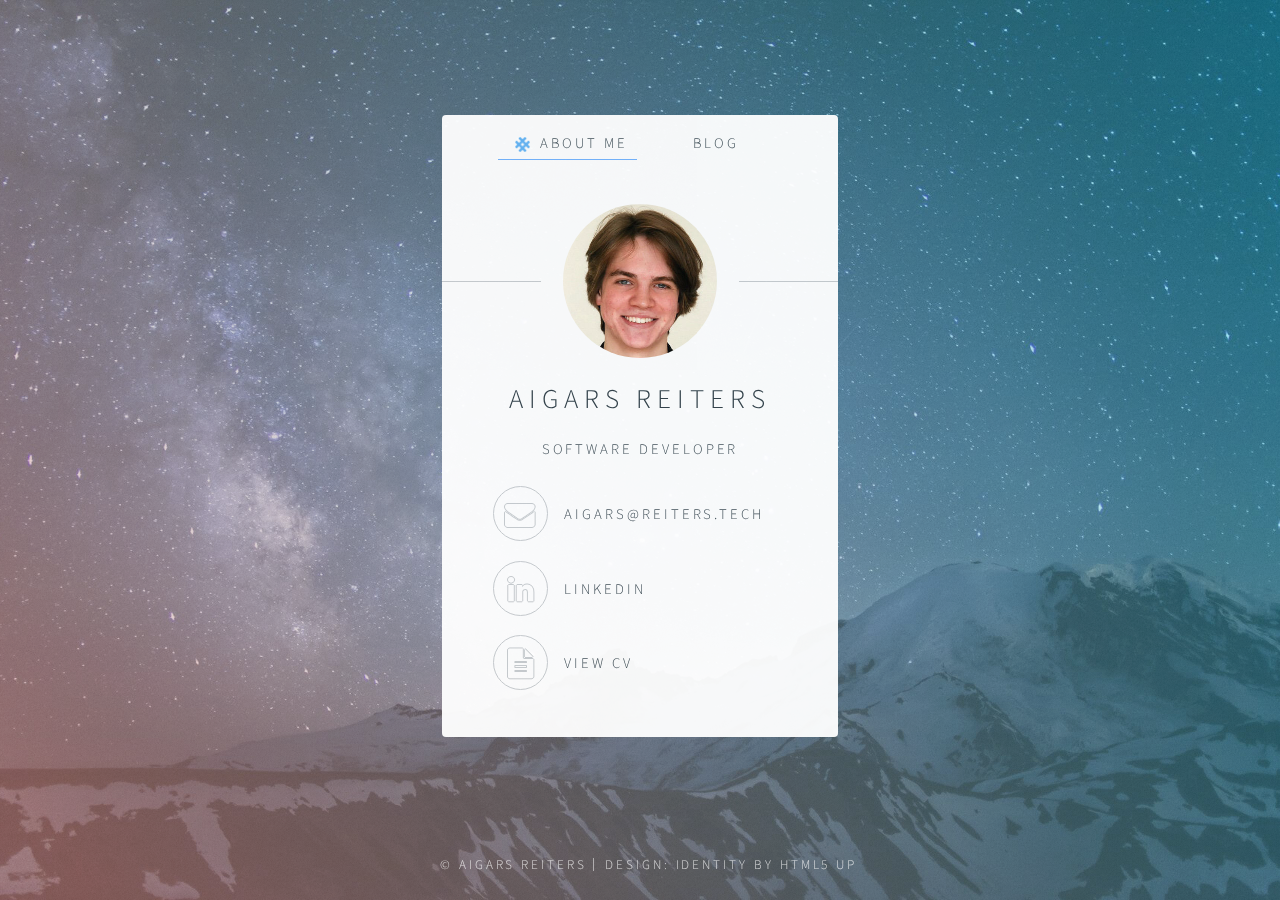
<file: index.html>
<!DOCTYPE HTML>

<html>
	<head>
		<title>Aigars Reiters | Software Developer</title>
		<meta name="description" content="A software developer, musician and exotic tea nut - all in one fun package. A lot of my free time is spent learning new skills to help the people I care about."/>
		<meta charset="utf-8" />
		<meta name="viewport" content="width=device-width, initial-scale=1" />
		<link rel="icon" type="image/png" href="static/images/icon-sm-blue.png">
		<!--[if lte IE 8]><script src="static/assets/js/html5shiv.js"></script><![endif]-->
		<link rel="stylesheet" href="static/assets/css/main.css" />
		<!--[if lte IE 9]><link rel="stylesheet" href="static/assets/css/ie9.css" /><![endif]-->
		<!--[if lte IE 8]><link rel="stylesheet" href="static/assets/css/ie8.css" /><![endif]-->
		<noscript><link rel="stylesheet" href="static/assets/css/noscript.css" /></noscript>
		<script src="https://ajax.googleapis.com/ajax/libs/jquery/3.2.1/jquery.min.js"></script>
		<script src="static/assets/js/main.js"></script>
		
	</head>
	<body class="is-loading">

		<!-- Wrapper -->
			<div id="wrapper">				
				<!-- Main -->
				<section id="main">
					
					
					<div class="tabbed-menu">
						<ul class="tabs">
							<li class="selected" data-tab="about">
								<img src="static/images/icon-sm-blue.png" alt="icon" style="height: 1em; padding-right:5px; ">
								About Me
							</li>
							<li data-tab="blog"><a href="./blog/">Blog</a></li>
							<!--<li data-tab="contact">Get in Touch</li>-->
						</ul>
					</div>
					
					<div class="content selected" id="about">
						<header>
							<span class="avatar"><img src="static/images/avatar.jpg" alt="Portrait" /></span>
							<h1>Aigars Reiters</h1>
							<p>Software Developer</p>
						</header>

						<footer>						
							<ul class="icons">
								<li><a href="mailto:aigars@reiters.tech" class="fa-envelope">aigars@reiters.tech</a></li>
								<li><a href="https://www.linkedin.com/in/aigars-reiters/" class="fa-linkedin">LinkedIn</a></li>
								<li><a href="static/AigarsReiters_CV.pdf" class=" fa-file-text">View CV</a></li>
							</ul>
						</footer>
					</div>
				</section>

				<!-- Footer -->
				<footer id="footer">
					<ul class="copyright">
						<li>&copy; Aigars Reiters</li><li>Design: Identity by Html5 Up</li>
					</ul>
				</footer>

			</div>

		<!-- Scripts -->
			<!--[if lte IE 8]><script src="static/assets/js/respond.min.js"></script><![endif]-->
			<script>
				if ('addEventListener' in window) {
					window.addEventListener('load', function() { document.body.className = document.body.className.replace(/\bis-loading\b/, ''); });
					document.body.className += (navigator.userAgent.match(/(MSIE|rv:11\.0)/) ? ' is-ie' : '');
				}
			</script>

	</body>
</html>
</file>
<file: static/assets/css/ie9.css>
/*
	Identity by HTML5 UP
	html5up.net | @ajlkn
	Free for personal and commercial use under the CCA 3.0 license (html5up.net/license)
*/

/* Basic */

	body {
		background-image: url("../../images/bg.jpg");
		background-repeat: no-repeat;
		background-size: cover;
		background-position: bottom center;
		background-attachment: fixed;
	}

		body:after {
			display: none;
		}

/* List */

	ul.icons li a:before {
		color: #c8cccf;
	}

	ul.icons li a:hover:before {
		color: #ff7496;
	}

/* Wrapper */

	#wrapper {
		text-align: center;
	}

/* Main */

	#main {
		display: inline-block;
	}
</file>
<file: static/assets/css/ie8.css>
/*
	Identity by HTML5 UP
	html5up.net | @ajlkn
	Free for personal and commercial use under the CCA 3.0 license (html5up.net/license)
*/

/* List */

	ul.icons li a {
		-ms-behavior: url("assets/js/PIE.htc");
	}

		ul.icons li a:before {
			text-align: center;
			font-size: 26px;
		}

/* Main */

	#main {
		-ms-behavior: url("assets/js/PIE.htc");
	}

		#main .avatar img {
			-ms-behavior: url("assets/js/PIE.htc");
		}

/* Footer */

	#footer {
		color: #fff;
	}

		#footer .copyright li {
			border-left: solid 1px #fff;
		}
</file>
<file: static/assets/css/noscript.css>
/*
	Identity by HTML5 UP
	html5up.net | @ajlkn
	Free for personal and commercial use under the CCA 3.0 license (html5up.net/license)
*/

/* Basic */

	body:after {
		display: none;
	}

/* Main */

	#main {
		-moz-transform: none !important;
		-webkit-transform: none !important;
		-ms-transform: none !important;
		transform: none !important;
		opacity: 1 !important;
	}
</file>
<file: static/assets/css/main.css>
@charset "UTF-8";
@import url(font-awesome.min.css);
@import url("https://fonts.googleapis.com/css?family=Source+Sans+Pro:300");

/*
	Identity by HTML5 UP
	html5up.net | @ajlkn
	Free for personal and commercial use under the CCA 3.0 license (html5up.net/license)
*/

/* Reset */

	html, body, div, span, applet, object, iframe, h1, h2, h3, h4, h5, h6, p, blockquote, pre, a, abbr, acronym, address, big, cite, code, del, dfn, em, img, ins, kbd, q, s, samp, small, strike, strong, sub, sup, tt, var, b, u, i, center, dl, dt, dd, ol, ul, li, fieldset, form, label, legend, table, caption, tbody, tfoot, thead, tr, th, td, article, aside, canvas, details, embed, figure, figcaption, footer, header, hgroup, menu, nav, output, ruby, section, summary, time, mark, audio, video {
		margin: 0;
		padding: 0;
		border: 0;
		font-size: 100%;
		font: inherit;
		vertical-align: baseline;
	}

	article, aside, details, figcaption, figure, footer, header, hgroup, menu, nav, section {
		display: block;
	}

	body {
		line-height: 1;
	}

	ol, ul {
		list-style: none;
	}

	blockquote, q {
		quotes: none;
	}

	blockquote:before, blockquote:after, q:before, q:after {
		content: '';
		content: none;
	}

	table {
		border-collapse: collapse;
		border-spacing: 0;
	}

	body {
		-webkit-text-size-adjust: none;
	}

/* Box Model */

	*, *:before, *:after {
		-moz-box-sizing: border-box;
		-webkit-box-sizing: border-box;
		box-sizing: border-box;
	}

/* Basic */

	@media screen and (max-width: 480px) {

		html, body {
			min-width: 320px;
		}

	}

	body.is-loading *, body.is-loading *:before, body.is-loading *:after {
		-moz-animation: none !important;
		-webkit-animation: none !important;
		-ms-animation: none !important;
		animation: none !important;
		-moz-transition: none !important;
		-webkit-transition: none !important;
		-ms-transition: none !important;
		transition: none !important;
	}

	html {
		height: 100%;
	}

	body {
		height: 100%;
		background-color: #ffffff;
		background-image: url("images/overlay.png"), -moz-linear-gradient(60deg, rgba(255, 165, 150, 0.5) 5%, rgba(0, 228, 255, 0.35)), url("../../images/bg.jpg");
		background-image: url("images/overlay.png"), -webkit-linear-gradient(60deg, rgba(255, 165, 150, 0.5) 5%, rgba(0, 228, 255, 0.35)), url("../../images/bg.jpg");
		background-image: url("images/overlay.png"), -ms-linear-gradient(60deg, rgba(255, 165, 150, 0.5) 5%, rgba(0, 228, 255, 0.35)), url("../../images/bg.jpg");
		background-image: url("images/overlay.png"), linear-gradient(60deg, rgba(255, 165, 150, 0.5) 5%, rgba(0, 228, 255, 0.35)), url("../../images/bg.jpg");
		background-repeat: repeat,			no-repeat,			no-repeat;
		background-size: 100px 100px, cover,				cover;
		background-position: top left,		center center,		bottom center;
		background-attachment: fixed,			fixed,				fixed;
	}

		body:after {
			content: '';
			display: block;
			position: fixed;
			top: 0;
			left: 0;
			width: 100%;
			height: inherit;
			opacity: 0;
			z-index: 1;
			background-color: #ffffff;
			background-image: url("images/overlay.png"), -moz-linear-gradient(60deg, rgba(255, 165, 150, 0.5) 5%, rgba(0, 228, 255, 0.35));
			background-image: url("images/overlay.png"), -webkit-linear-gradient(60deg, rgba(255, 165, 150, 0.5) 5%, rgba(0, 228, 255, 0.35));
			background-image: url("images/overlay.png"), -ms-linear-gradient(60deg, rgba(255, 165, 150, 0.5) 5%, rgba(0, 228, 255, 0.35));
			background-image: url("images/overlay.png"), linear-gradient(60deg, rgba(255, 165, 150, 0.5) 5%, rgba(0, 228, 255, 0.35));
			background-repeat: repeat,			no-repeat;
			background-size: 100px 100px, cover;
			background-position: top left,		center center;
			-moz-transition: opacity 1.75s ease-out;
			-webkit-transition: opacity 1.75s ease-out;
			-ms-transition: opacity 1.75s ease-out;
			transition: opacity 1.75s ease-out;
		}

		body.is-loading:after {
			opacity: 1;
		}

/* Type */

	body, input, select, textarea {
		color: #414f57;
		font-family: "Source Sans Pro", Helvetica, sans-serif;
		font-size: 14pt;
		font-weight: 300;
		line-height: 2;
		letter-spacing: 0.2em;
		text-transform: uppercase;
	}

		@media screen and (max-width: 1680px) {

			body, input, select, textarea {
				font-size: 11pt;
			}

		}

		@media screen and (max-width: 480px) {

			body, input, select, textarea {
				font-size: 10pt;
				line-height: 1.75;
			}

		}

	a {
		-moz-transition: color 0.2s ease, border-color 0.2s ease;
		-webkit-transition: color 0.2s ease, border-color 0.2s ease;
		-ms-transition: color 0.2s ease, border-color 0.2s ease;
		transition: color 0.2s ease, border-color 0.2s ease;
		color: inherit;
		text-decoration: none;
	}

		a:before {
			-moz-transition: color 0.2s ease, text-shadow 0.2s ease;
			-webkit-transition: color 0.2s ease, text-shadow 0.2s ease;
			-ms-transition: color 0.2s ease, text-shadow 0.2s ease;
			transition: color 0.2s ease, text-shadow 0.2s ease;
		}

		a:hover {
			color: #74b4ff;
		}

	strong, b {
		color: #313f47;
	}

	em, i {
		font-style: italic;
	}

	p {
		margin: 0 0 1.5em 0;
	}

	h1, h2, h3, h4, h5, h6 {
		color: #313f47;
		line-height: 1.5;
		margin: 0 0 0.75em 0;
	}

		h1 a, h2 a, h3 a, h4 a, h5 a, h6 a {
			color: inherit;
			text-decoration: none;
		}

	h1 {
		font-size: 1.85em;
		letter-spacing: 0.22em;
		margin: 0 0 0.525em 0;
	}

	h2 {
		font-size: 1.25em;
	}

	h3 {
		font-size: 1em;
	}

	h4 {
		font-size: 1em;
	}

	h5 {
		font-size: 1em;
	}

	h6 {
		font-size: 1em;
	}

	@media screen and (max-width: 480px) {

		h1 {
			font-size: 1.65em;
		}

	}

	sub {
		font-size: 0.8em;
		position: relative;
		top: 0.5em;
	}

	sup {
		font-size: 0.8em;
		position: relative;
		top: -0.5em;
	}

	hr {
		border: 0;
		border-bottom: solid 1px #c8cccf;
		margin: 3em 0;
	}

	
/* Tabbed menu */
	.tabs {
		margin-bottom: 3em;
		padding-left: 0;
	}
	
	.tabbed-menu li {
		display: inline-block;
		width: 45%;
	}
	
	.tabbed-menu li:not(.selected):hover {
		color: #74b4ff;
		cursor: pointer;
	}
	 
	.tabbed-menu li.selected {
		border-bottom: 1px solid #74b4ff;
	}
	
	.tabbed-menu li.selected * {
		vertical-align: middle;
	}

	.content:not(.selected) {
		display: none;
	}
	
/* Form */

	form {
		margin: 0 0 1.5em 0;
	}

		form > .field {
			margin: 0 0 1.5em 0;
		}

			form > .field > :last-child {
				margin-bottom: 0;
			}

	label {
		color: #313f47;
		display: block;
		font-size: 0.9em;
		margin: 0 0 0.75em 0;
	}

	input[type="text"],
	input[type="password"],
	input[type="email"],
	input[type="tel"],
	select,
	textarea {
		-moz-appearance: none;
		-webkit-appearance: none;
		-ms-appearance: none;
		appearance: none;
		border-radius: 4px;
		border: solid 1px #c8cccf;
		color: inherit;
		display: block;
		outline: 0;
		padding: 0 1em;
		text-decoration: none;
		width: 100%;
	}

		input[type="text"]:invalid,
		input[type="password"]:invalid,
		input[type="email"]:invalid,
		input[type="tel"]:invalid,
		select:invalid,
		textarea:invalid {
			box-shadow: none;
		}

		input[type="text"]:focus,
		input[type="password"]:focus,
		input[type="email"]:focus,
		input[type="tel"]:focus,
		select:focus,
		textarea:focus {
			border-color: #74b4ff;
		}

	.select-wrapper {
		text-decoration: none;
		display: block;
		position: relative;
	}

		.select-wrapper:before {
			content: "";
			-moz-osx-font-smoothing: grayscale;
			-webkit-font-smoothing: antialiased;
			font-family: FontAwesome;
			font-style: normal;
			font-weight: normal;
			text-transform: none !important;
		}

		.select-wrapper:before {
			color: #c8cccf;
			display: block;
			height: 2.75em;
			line-height: 2.75em;
			pointer-events: none;
			position: absolute;
			right: 0;
			text-align: center;
			top: 0;
			width: 2.75em;
		}

		.select-wrapper select::-ms-expand {
			display: none;
		}

	input[type="text"],
	input[type="password"],
	input[type="email"],
	select {
		height: 2.75em;
	}

	textarea {
		padding: 0.75em 1em;
	}

	input[type="checkbox"],
	input[type="radio"] {
		-moz-appearance: none;
		-webkit-appearance: none;
		-ms-appearance: none;
		appearance: none;
		display: block;
		float: left;
		margin-right: -2em;
		opacity: 0;
		width: 1em;
		z-index: -1;
	}

		input[type="checkbox"] + label,
		input[type="radio"] + label {
			text-decoration: none;
			color: #414f57;
			cursor: pointer;
			display: inline-block;
			font-size: 1em;
			font-weight: 300;
			padding-left: 2.4em;
			padding-right: 0.75em;
			position: relative;
		}

			input[type="checkbox"] + label:before,
			input[type="radio"] + label:before {
				-moz-osx-font-smoothing: grayscale;
				-webkit-font-smoothing: antialiased;
				font-family: FontAwesome;
				font-style: normal;
				font-weight: normal;
				text-transform: none !important;
			}

			input[type="checkbox"] + label:before,
			input[type="radio"] + label:before {
				border-radius: 4px;
				border: solid 1px #c8cccf;
				content: '';
				display: inline-block;
				height: 1.65em;
				left: 0;
				line-height: 1.58125em;
				position: absolute;
				text-align: center;
				top: 0.15em;
				width: 1.65em;
			}

		input[type="checkbox"]:checked + label:before,
		input[type="radio"]:checked + label:before {
			color: #74b4ff;
			content: '\f00c';
		}

		input[type="checkbox"]:focus + label:before,
		input[type="radio"]:focus + label:before {
			border-color: #74b4ff;
		}

	input[type="checkbox"] + label:before {
		border-radius: 4px;
	}

	input[type="radio"] + label:before {
		border-radius: 100%;
	}

	::-webkit-input-placeholder {
		color: #616f77 !important;
		opacity: 1.0;
	}

	:-moz-placeholder {
		color: #616f77 !important;
		opacity: 1.0;
	}

	::-moz-placeholder {
		color: #616f77 !important;
		opacity: 1.0;
	}

	:-ms-input-placeholder {
		color: #616f77 !important;
		opacity: 1.0;
	}

	.formerize-placeholder {
		color: #616f77 !important;
		opacity: 1.0;
	}

/* Icon */

	.icon {
		text-decoration: none;
		position: relative;
		border-bottom: none;
	}

		.icon:before {
			-moz-osx-font-smoothing: grayscale;
			-webkit-font-smoothing: antialiased;
			font-family: FontAwesome;
			font-style: normal;
			font-weight: normal;
			text-transform: none !important;
		}

		.icon > .label {
			display: none;
		}

/* List */

	ol {
		list-style: decimal;
		margin: 0 0 1.5em 0;
		padding-left: 1.25em;
	}

		ol li {
			padding-left: 0.25em;
		}

	ul {
		list-style: disc;
		margin: 0 0 1.5em 0;
		padding-left: 1em;
	}

		ul li {
			padding-left: 0.5em;
		}

		ul.alt {
			list-style: none;
			padding-left: 0;
		}

			ul.alt li {
				border-top: solid 1px #c8cccf;
				padding: 0.5em 0;
			}

				ul.alt li:first-child {
					border-top: 0;
					padding-top: 0;
				}

		ul.icons {
			cursor: default;
			list-style: none;
			padding-left: 0;
			margin-top: -0.675em;
		}

			ul.icons li {
				display: block;
				padding: 0.675em 0.5em;
			}

				ul.icons li a {
					padding-left: 15px;
					text-decoration: none;
					position: relative;
					display: block;
					width: 3.75em;
					height: 3.75em;
					border-radius: 100%;
					border: solid 1px #c8cccf;
					line-height: 3.75em;
					text-align: center;
					text-indent: 3.75em;
					white-space: nowrap;
				}

					ul.icons li a:before {
						-moz-osx-font-smoothing: grayscale;
						-webkit-font-smoothing: antialiased;
						font-family: FontAwesome;
						font-style: normal;
						font-weight: normal;
						text-transform: none !important;
					}

					ul.icons li a:before {
						color: #ffffff;
						text-shadow: 1.00px 0px 0px #c8cccf, -1.00px 0px 0px #c8cccf, 0px 1.00px 0px #c8cccf, 0px -1.00px 0px #c8cccf;
					}

					ul.icons li a:hover:before {
						text-shadow: 1.00px 0px 0px #74b4ff, -1.00px 0px 0px #74b4ff, 0px 1.00px 0px #74b4ff, 0px -1.00px 0px #74b4ff;
					}

					ul.icons li a:before {
						position: absolute;
						top: 0;
						left: 0;
						width: inherit;
						height: inherit;
						font-size: 1.85rem;
						line-height: inherit;
						text-align: center;
						text-indent: 0;
					}

					ul.icons li a:hover {
						border-color: #74b4ff;
					}

			@media screen and (max-width: 480px) {

				ul.icons li a:before {
					font-size: 1.5rem;
				}

			}

		ul.actions {
			cursor: default;
			list-style: none;
			padding-left: 0;
		}

			ul.actions li {
				display: inline-block;
				padding: 0 0.75em 0 0;
				vertical-align: middle;
			}

				ul.actions li:last-child {
					padding-right: 0;
				}

	dl {
		margin: 0 0 1.5em 0;
	}

		dl dt {
			display: block;
			margin: 0 0 0.75em 0;
		}

		dl dd {
			margin-left: 1.5em;
		}

/* Button */

	input[type="submit"],
	input[type="reset"],
	input[type="button"],
	button,
	.button {
		-moz-appearance: none;
		-webkit-appearance: none;
		-ms-appearance: none;
		appearance: none;
		-moz-transition: background-color 0.2s ease-in-out, border-color 0.2s ease-in-out, color 0.2s ease-in-out;
		-webkit-transition: background-color 0.2s ease-in-out, border-color 0.2s ease-in-out, color 0.2s ease-in-out;
		-ms-transition: background-color 0.2s ease-in-out, border-color 0.2s ease-in-out, color 0.2s ease-in-out;
		transition: background-color 0.2s ease-in-out, border-color 0.2s ease-in-out, color 0.2s ease-in-out;
		display: inline-block;
		height: 2.75em;
		line-height: 2.75em;
		padding: 0 1.5em;
		background-color: transparent;
		border-radius: 4px;
		border: solid 1px #c8cccf;
		color: #414f57 !important;
		cursor: pointer;
		text-align: center;
		text-decoration: none;
		white-space: nowrap;
	}

		input[type="submit"]:hover,
		input[type="reset"]:hover,
		input[type="button"]:hover,
		button:hover,
		.button:hover {
			border-color: #74b4ff;
			color: #74b4ff !important;
		}

		input[type="submit"].icon,
		input[type="reset"].icon,
		input[type="button"].icon,
		button.icon,
		.button.icon {
			padding-left: 1.35em;
		}

			input[type="submit"].icon:before,
			input[type="reset"].icon:before,
			input[type="button"].icon:before,
			button.icon:before,
			.button.icon:before {
				margin-right: 0.5em;
			}

		input[type="submit"].fit,
		input[type="reset"].fit,
		input[type="button"].fit,
		button.fit,
		.button.fit {
			display: block;
			width: 100%;
			margin: 0 0 0.75em 0;
		}

		input[type="submit"].small,
		input[type="reset"].small,
		input[type="button"].small,
		button.small,
		.button.small {
			font-size: 0.8em;
		}

		input[type="submit"].big,
		input[type="reset"].big,
		input[type="button"].big,
		button.big,
		.button.big {
			font-size: 1.35em;
		}

		input[type="submit"].disabled, input[type="submit"]:disabled,
		input[type="reset"].disabled,
		input[type="reset"]:disabled,
		input[type="button"].disabled,
		input[type="button"]:disabled,
		button.disabled,
		button:disabled,
		.button.disabled,
		.button:disabled {
			-moz-pointer-events: none;
			-webkit-pointer-events: none;
			-ms-pointer-events: none;
			pointer-events: none;
			opacity: 0.5;
		}

/* Main */

	#main {
		position: relative;
		max-width: 100%;
		min-width: 27em;
		padding: 1em 3em;
		background: #ffffff;
		border-radius: 4px;
		cursor: default;
		opacity: 0.95;
		text-align: center;
		-moz-transform-origin: 50% 50%;
		-webkit-transform-origin: 50% 50%;
		-ms-transform-origin: 50% 50%;
		transform-origin: 50% 50%;
		-moz-transform: rotateX(0deg);
		-webkit-transform: rotateX(0deg);
		-ms-transform: rotateX(0deg);
		transform: rotateX(0deg);
		-moz-transition: opacity 1s ease, -moz-transform 1s ease;
		-webkit-transition: opacity 1s ease, -webkit-transform 1s ease;
		-ms-transition: opacity 1s ease, -ms-transform 1s ease;
		transition: opacity 1s ease, transform 1s ease;
	}

		#main .avatar {
			position: relative;
			display: block;
			margin-bottom: 1.5em;
		}

			#main .avatar img {
				display: block;
				margin: 0 auto;
				border-radius: 100%;
				box-shadow: 0 0 0 1.5em #ffffff;
				max-width: 50%;
			}

			#main .avatar:before {
				content: '';
				display: block;
				position: absolute;
				top: 50%;
				left: -3em;
				width: calc(100% + 6em);
				height: 1px;
				z-index: -1;
				background: #c8cccf;
			}

		@media screen and (max-width: 480px) {

			#main {
				min-width: 0;
				width: 100%;
				padding: 4em 2em 2.5em 2em ;
			}

				#main .avatar:before {
					left: -2em;
					width: calc(100% + 4em);
				}

		}

		body.is-loading #main {
			opacity: 0;
			-moz-transform: rotateX(15deg);
			-webkit-transform: rotateX(15deg);
			-ms-transform: rotateX(15deg);
			transform: rotateX(15deg);
		}

/* Footer */

	#footer {
		-moz-align-self: -moz-flex-end;
		-webkit-align-self: -webkit-flex-end;
		-ms-align-self: -ms-flex-end;
		align-self: flex-end;
		width: 100%;
		padding: 1.5em 0 0 0;
		color: rgba(255, 255, 255, 0.75);
		cursor: default;
		text-align: center;
	}

		#footer .copyright {
			margin: 0;
			padding: 0;
			font-size: 0.9em;
			list-style: none;
		}

			#footer .copyright li {
				display: inline-block;
				margin: 0 0 0 0.45em;
				padding: 0 0 0 0.85em;
				border-left: solid 1px rgba(255, 255, 255, 0.5);
				line-height: 1;
			}

				#footer .copyright li:first-child {
					border-left: 0;
				}

/* Wrapper */

	#wrapper {
		display: -moz-flex;
		display: -webkit-flex;
		display: -ms-flex;
		display: flex;
		-moz-align-items: center;
		-webkit-align-items: center;
		-ms-align-items: center;
		align-items: center;
		-moz-justify-content: space-between;
		-webkit-justify-content: space-between;
		-ms-justify-content: space-between;
		justify-content: space-between;
		-moz-flex-direction: column;
		-webkit-flex-direction: column;
		-ms-flex-direction: column;
		flex-direction: column;
		-moz-perspective: 1000px;
		-webkit-perspective: 1000px;
		-ms-perspective: 1000px;
		perspective: 1000px;
		position: relative;
		min-height: 100%;
		padding: 1.5em;
		z-index: 2;
	}

		#wrapper > * {
			z-index: 1;
		}

		#wrapper:before {
			content: '';
			display: block;
		}

		@media screen and (max-width: 360px) {

			#wrapper {
				padding: 0.75em;
			}

		}

		body.is-ie #wrapper {
			height: 100%;
		}
</file>
